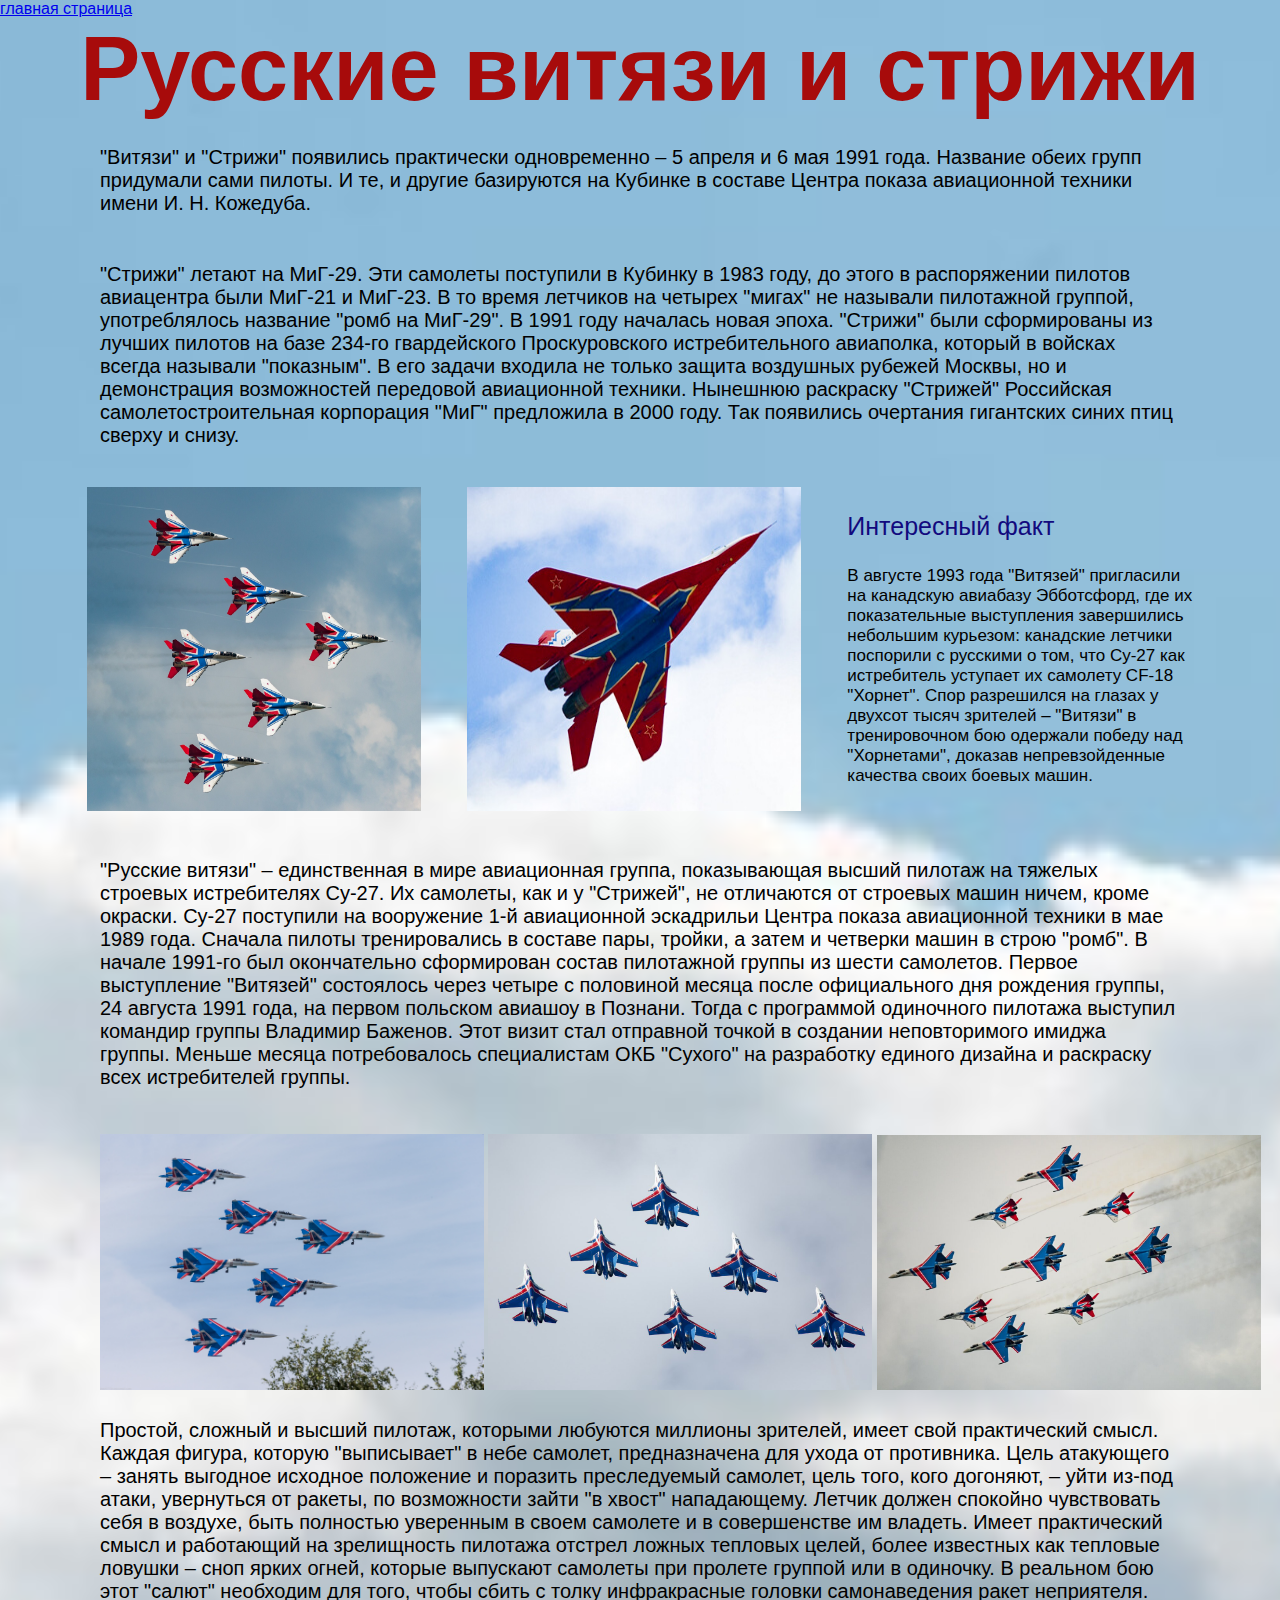
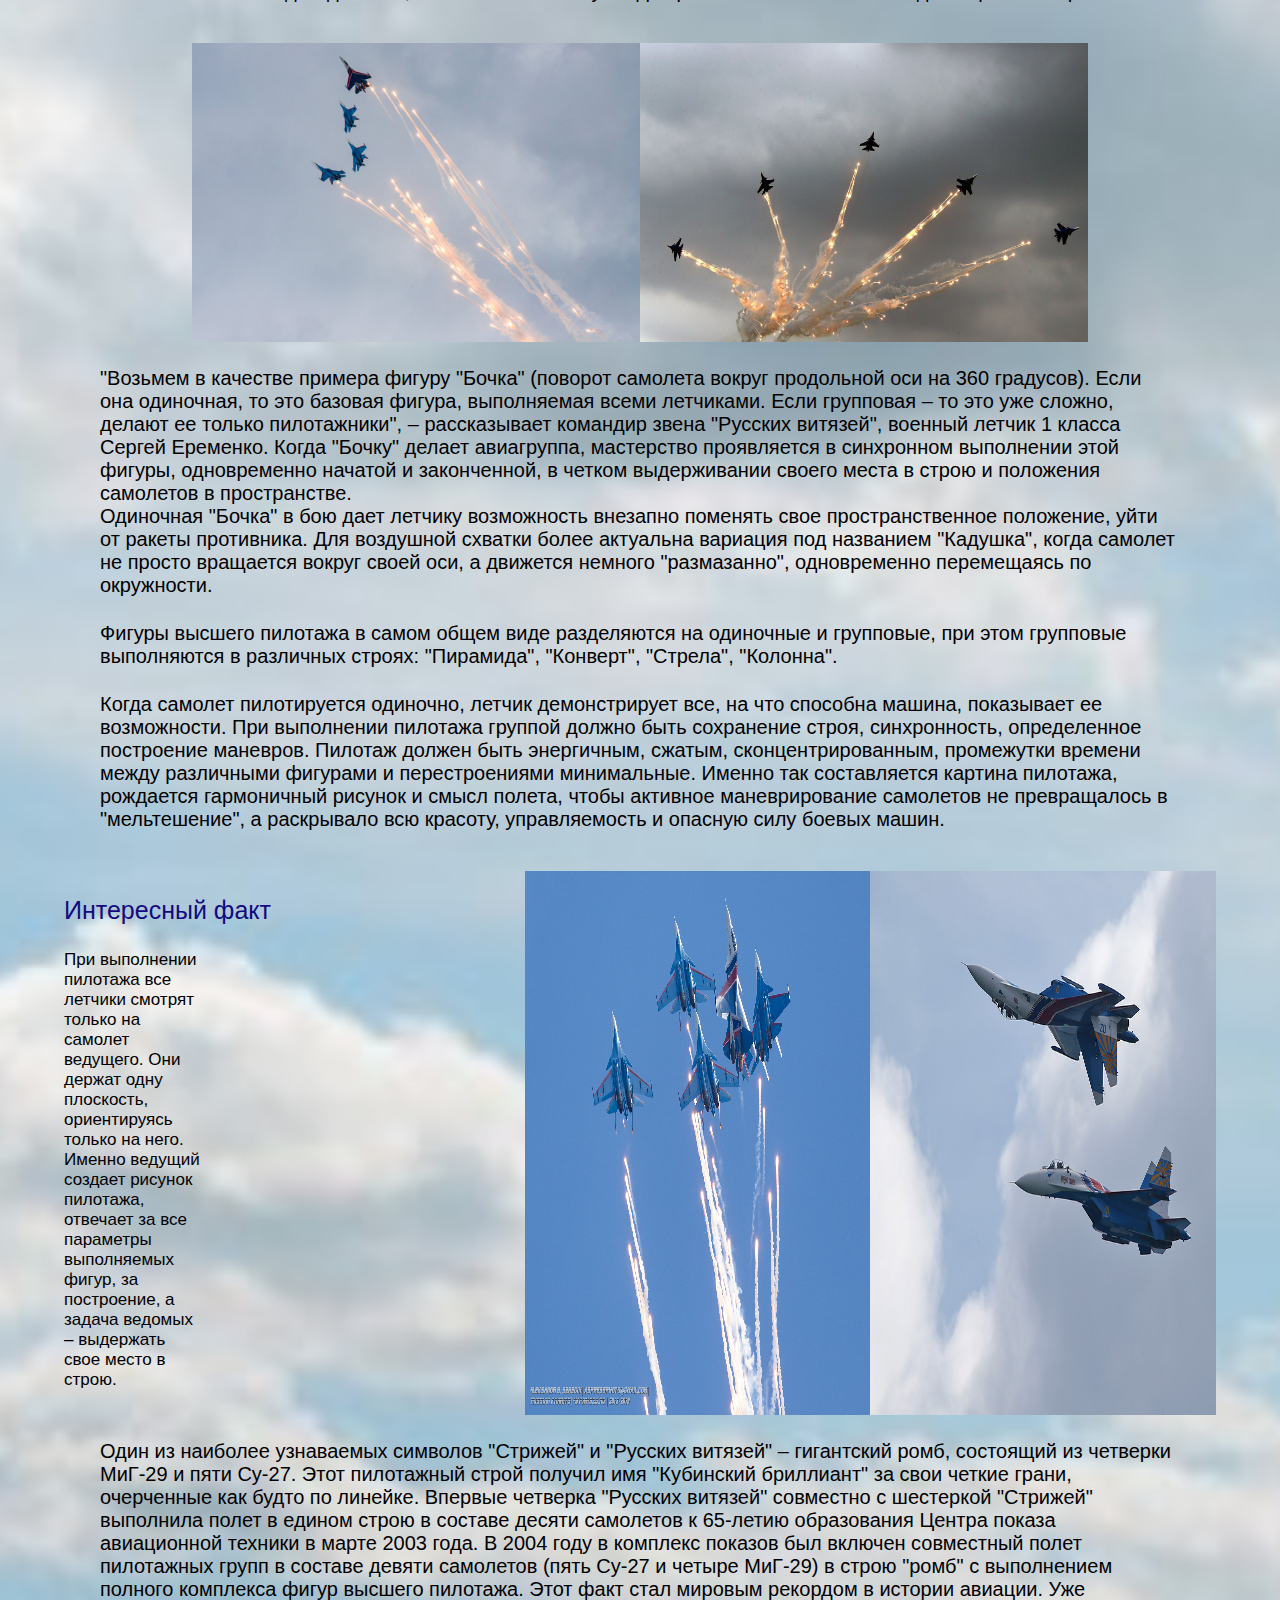
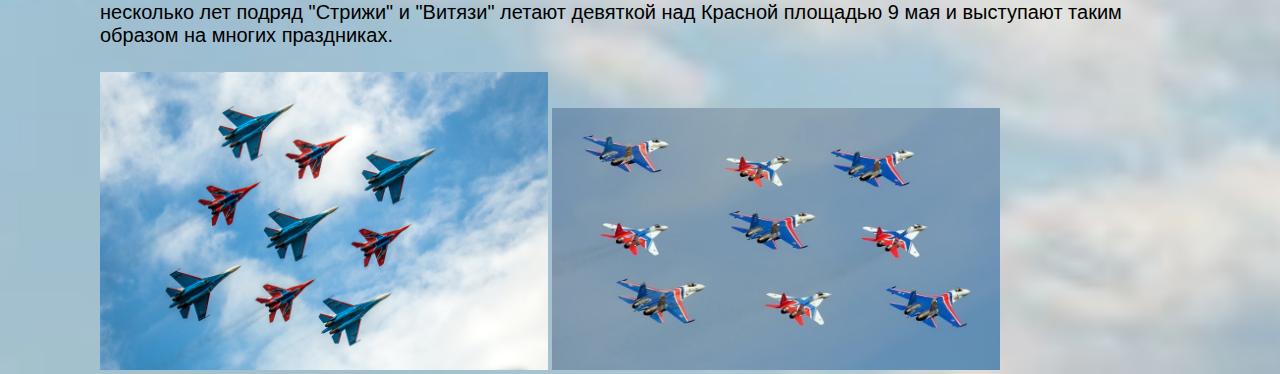
<file: лягушонок (js)/index.html>
<!DOCTYPE html>
<html lang="en">
<head>
    <meta charset="UTF-8">
    <meta http-equiv="X-UA-Compatible" content="IE=edge">
    <meta name="viewport" content="width=device-width, initial-scale=1.0">
    <title>ЫЫЫЫЫы</title>
    <link rel="stylesheet" href="style.css">
</head>
<body>
    <a class="btn1" href="second_page.html">главная страница</a>
    <h1>Русские витязи и стрижи </h1>
    <p>"Витязи" и "Стрижи" появились практически одновременно – 5 апреля и 6 мая 1991 года. Название обеих групп придумали сами пилоты. И те, и другие базируются на Кубинке в составе Центра показа авиационной техники имени И. Н. Кожедуба.</p>
    <p> <br>"Стрижи" летают на МиГ-29. Эти самолеты поступили в Кубинку в 1983 году, до этого в распоряжении пилотов авиацентра были МиГ-21 и МиГ-23. В то время летчиков на четырех "мигах" не называли пилотажной группой, употреблялось название "ромб на МиГ-29". В 1991 году началась новая эпоха.

        "Стрижи" были сформированы из лучших пилотов на базе 234-го гвардейского Проскуровского истребительного авиаполка, который в войсках всегда называли "показным". В его задачи входила не только защита воздушных рубежей Москвы, но и демонстрация возможностей передовой авиационной техники.
        
        Нынешнюю раскраску "Стрижей" Российская самолетостроительная корпорация "МиГ" предложила в 2000 году. Так появились очертания гигантских синих птиц сверху и снизу.
    </p>

    
    <div class="wrapper">
            <img class="pic1" src="img/stryzhy.jpg" alt="офигенные самолеты">
            <img class="pic2" src="img/pic2.jpg" alt="">
            <div class="funfact">
                <p class="funfact1"> Интересный факт</p>
                <p class="funfact1body">В августе 1993 года "Витязей" пригласили на канадскую авиабазу Эбботсфорд, где их показательные выступления завершились небольшим курьезом: канадские летчики поспорили с русскими о том, что Су-27 как истребитель уступает их самолету CF-18 "Хорнет". Спор разрешился на глазах у двухсот тысяч зрителей – "Витязи" в тренировочном бою одержали победу над "Хорнетами", доказав непревзойденные качества своих боевых машин.</p>
            </div>
            
    </div>

    <p> <br> "Русские витязи" – единственная в мире авиационная группа, показывающая высший пилотаж на тяжелых строевых истребителях Су-27. Их самолеты, как и у "Стрижей", не отличаются от строевых машин ничем, кроме окраски.

        Су-27 поступили на вооружение 1-й авиационной эскадрильи Центра показа авиационной техники в мае 1989 года. Сначала пилоты тренировались в составе пары, тройки, а затем и четверки машин в строю "ромб". В начале 1991-го был окончательно сформирован состав пилотажной группы из шести самолетов.
        
        Первое выступление "Витязей" состоялось через четыре с половиной месяца после официального дня рождения группы, 24 августа 1991 года, на первом польском авиашоу в Познани. Тогда с программой одиночного пилотажа выступил командир группы Владимир Баженов.
        
        Этот визит стал отправной точкой в создании неповторимого имиджа группы. Меньше месяца потребовалось специалистам ОКБ "Сухого" на разработку единого дизайна и раскраску всех истребителей группы.
        
        </p>

    <img class="pic6" src="img/pic6.jpg" alt="">
    <img class="pic3" src="img/pic3.jpg" alt="">
    <img class="pic4" src="img/pic4.jpg" alt="">


    <p>Простой, сложный и высший пилотаж, которыми любуются миллионы зрителей, имеет свой практический смысл. Каждая фигура, которую "выписывает" в небе самолет, предназначена для ухода от противника.

        Цель атакующего – занять выгодное исходное положение и поразить преследуемый самолет, цель того, кого догоняют, – уйти из-под атаки, увернуться от ракеты, по возможности зайти "в хвост" нападающему. Летчик должен спокойно чувствовать себя в воздухе, быть полностью уверенным в своем самолете и в совершенстве им владеть.
        
        Имеет практический смысл и работающий на зрелищность пилотажа отстрел ложных тепловых целей, более известных как тепловые ловушки – сноп ярких огней, которые выпускают самолеты при пролете группой или в одиночку. В реальном бою этот "салют" необходим для того, чтобы сбить с толку инфракрасные головки самонаведения ракет неприятеля.
    </p>

    <div class="pics">
            <img class="pic7" src="img/pic3;7.jpg" alt="">
            <img class="pic8" src="img/pic3;8.jpg" alt="">
    </div>
    
    <p>"Возьмем в качестве примера фигуру "Бочка" (поворот самолета вокруг продольной оси на 360 градусов). Если она одиночная, то это базовая фигура, выполняемая всеми летчиками. Если групповая – то это уже сложно, делают ее только пилотажники", – рассказывает командир звена "Русских витязей", военный летчик 1 класса Сергей Еременко.

        Когда "Бочку" делает авиагруппа, мастерство проявляется в синхронном выполнении этой фигуры, одновременно начатой и законченной, в четком выдерживании своего места в строю и положения самолетов в пространстве.  
        
        <br>Одиночная "Бочка" в бою дает летчику возможность внезапно поменять свое пространственное положение, уйти от ракеты противника.
        
        Для воздушной схватки более актуальна вариация под названием "Кадушка", когда самолет не просто вращается вокруг своей оси, а движется немного "размазанно", одновременно перемещаясь по окружности.
        
    </p>
    <p>Фигуры высшего пилотажа в самом общем виде разделяются на одиночные и групповые, при этом групповые выполняются в различных строях: "Пирамида", "Конверт", "Стрела", "Колонна".
    </p>

    <p>Когда самолет пилотируется одиночно, летчик демонстрирует все, на что способна машина, показывает ее возможности. При выполнении пилотажа группой должно быть сохранение строя, синхронность, определенное построение маневров.

        Пилотаж должен быть энергичным, сжатым, сконцентрированным, промежутки времени между различными фигурами и перестроениями минимальные. 
        
        Именно так составляется картина пилотажа, рождается гармоничный рисунок и смысл полета, чтобы активное маневрирование самолетов не превращалось в "мельтешение", а раскрывало всю красоту, управляемость и опасную силу боевых машин.
    </p>

    <div class="ff33">

        <div class="funfact3w">
            <p class="funfact3"> Интересный факт</p>
            <p class="funfact3body">При выполнении пилотажа все летчики смотрят только на самолет ведущего. Они держат одну плоскость, ориентируясь только на него. Именно ведущий создает рисунок пилотажа, отвечает за все параметры выполняемых фигур, за построение, а задача ведомых – выдержать свое место в строю.

            </p>
        </div>        
        <img class="pic9" src="img/pic4;1.jpg.crdownload" alt="">
        <img class="pic10" src="img/pic4;2.jpg" alt="">
    </div>

    <p>Один из наиболее узнаваемых символов "Стрижей" и "Русских витязей" – гигантский ромб, состоящий из четверки МиГ-29 и пяти Су-27. Этот пилотажный строй получил имя "Кубинский бриллиант" за свои четкие грани, очерченные как будто по линейке.

        Впервые четверка "Русских витязей" совместно с шестеркой "Стрижей" выполнила полет в едином строю в составе десяти самолетов к 65-летию образования Центра показа авиационной техники в марте 2003 года.
        
        В 2004 году в комплекс показов был включен совместный полет пилотажных групп в составе девяти самолетов (пять Су-27 и четыре МиГ-29) в строю "ромб" с выполнением полного комплекса фигур высшего пилотажа. Этот факт стал мировым рекордом в истории авиации.
        
        Уже несколько лет подряд "Стрижи" и "Витязи" летают девяткой над Красной площадью 9 мая и выступают таким образом на многих праздниках. 
        
    </p>

    <img class="pic11" src="img/pic5;1.jpg" alt="">
    <img class="pic12" src="img/pic5;2.jpg.crdownload" alt="">
        
        
</div>
        
  







</body>
</html>
</file>
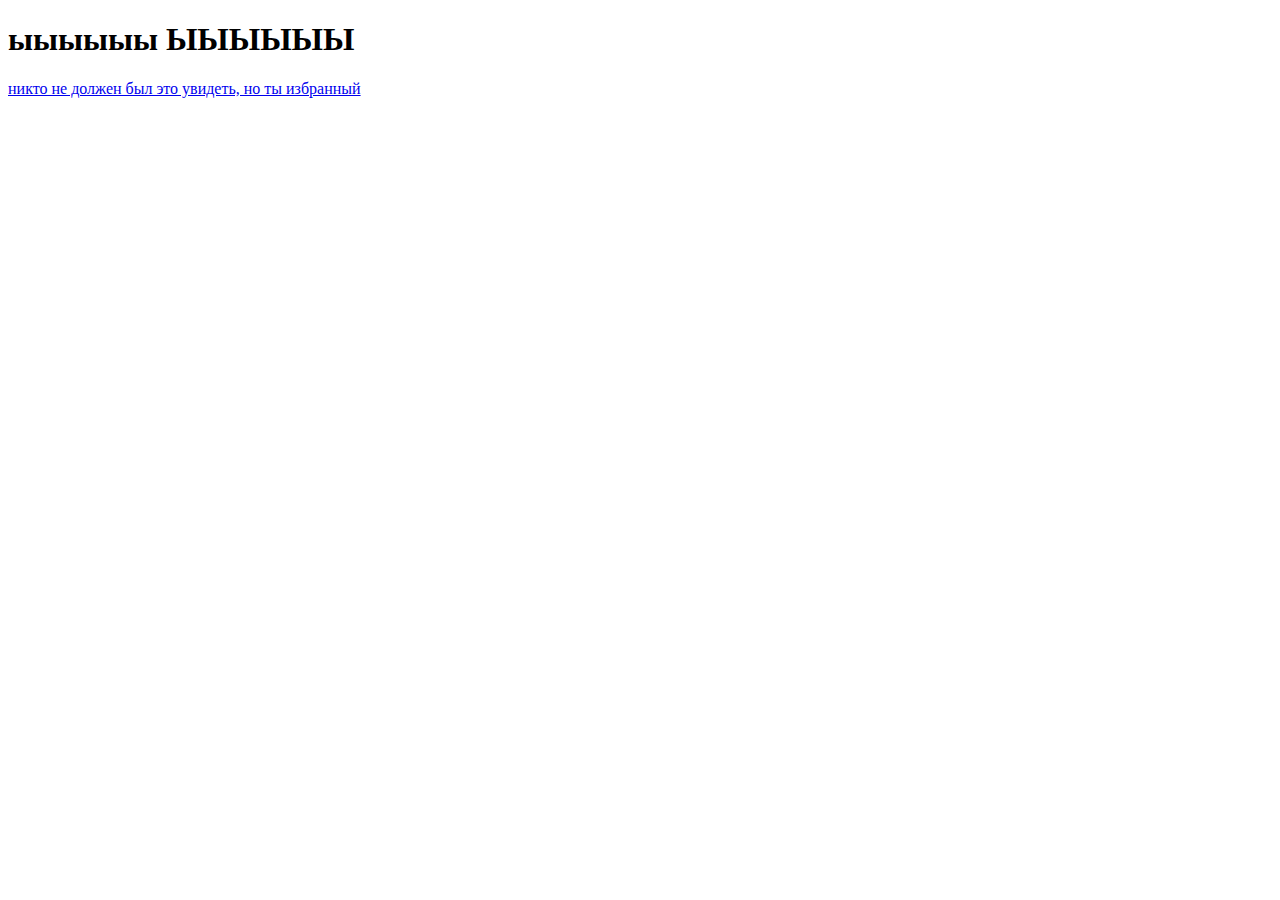
<file: лягушонок (js)/second_page.html>
<!DOCTYPE html>
<html lang="en">
<head>
    <meta charset="UTF-8">
    <meta http-equiv="X-UA-Compatible" content="IE=edge">
    <meta name="viewport" content="width=device-width, initial-scale=1.0">
    <title>ыыыыыыыы</title>
</head>
<body>
    <h1>ыыыыыы ЫЫЫЫЫЫ</h1>
    <a href="index.html">никто не должен был это увидеть, но ты избранный</a>
    
    
</body>
</html>
</file>
<file: лягушонок (js)/style.css>
*{
    margin: 0;
    padding: 0;
    box-sizing: border-box;
}

body
{
    font-family: 'Anton', sans-serif;
    background-image: url(img/oblaka-4.jpg);
    background-repeat: no-repeat;
    background-size: cover;
    background-position: center;
}



h1
{
    text-align: center;
    color: rgb(167, 11, 11);
    font-size: 90px;
}


p
{
    font-size: 20px;
    margin-left: 100px;
    margin-right: 100px;
    margin-bottom: 25px;
    margin-top: 25px;
}

.funfact1
{
    color: rgb(18, 10, 126);
    font-size: 25px;
    margin-left: 0;
    margin-right: 0;

}
.funfact1body{
    margin-left: 0;
    margin-right: 0;
    font-size: 17px;
}
.funfact3
{
    color: rgb(18, 10, 126);
    font-size: 25px;
    margin-left: 0;
    margin-right: 0;

}
.funfact3body{
    margin-left: 0;
    margin-right: 0;
    font-size: 17px;
}

.pic1
{
    width: 29%;
}
.pic2
{
    width: 29%;
}

.title
{
    color: rgb(92, 6, 35);
}

.qwerty
{
    width: 15%;
    margin-left: 200px;
    margin-bottom: 100px;
}

.square
{
    width: 200px;
    height: 200px;
    border: 1px solid red;
    margin-left: 200px;
    position: absolute;
    top: 10px;
}

.btn
{
    border: 1px solid rgb(0, 0, 0);
    padding: 0px 20px;
    margin-left: 500px;
    margin-top: 20px;
    color: rgb(0, 0, 0);
    background-color: rgb(199, 199, 199);
    text-decoration: none;
    border-radius: 10px;

}
.title1{
    margin-bottom: 100px;
}

.wrapper{
    width: 90%;
    margin: 0 auto;
    display: flex;
    justify-content: space-around;
    margin-top: 40px;
}

.pic3
{
    margin-top: 20px;

    width: 30%;
    height: 10%;
}
.pic4
{
    width: 30%;
    height: 10%;
}
.pic6
{    
    margin-left: 100px;
    width: 30%;
    height: 10%;
}

.pic7
{
    width: 35%;
}
.pic8
{
    width: 35%;
}

.pics
{
    margin: 0 auto;
    display: flex;
    justify-content: center;
    margin-top: 40px;
}

.pic9
{
    width: 30%;   
}
.pic10
{
    width: 30%;  
}

.funfact3body{
    width: 30%;
}

.funfact3w
{
    width: 50%;
}
.ff33
{
    width: 90%;
    margin: 0 auto;
    display: flex;
    justify-content: space-around;
    margin-top: 40px;
    
}
.funfact{
    width: 30%;
}

.pic11
{
    margin-left: 100px;
    width: 35%;
}
.pic12
{
    width: 35%;
}
</file>
